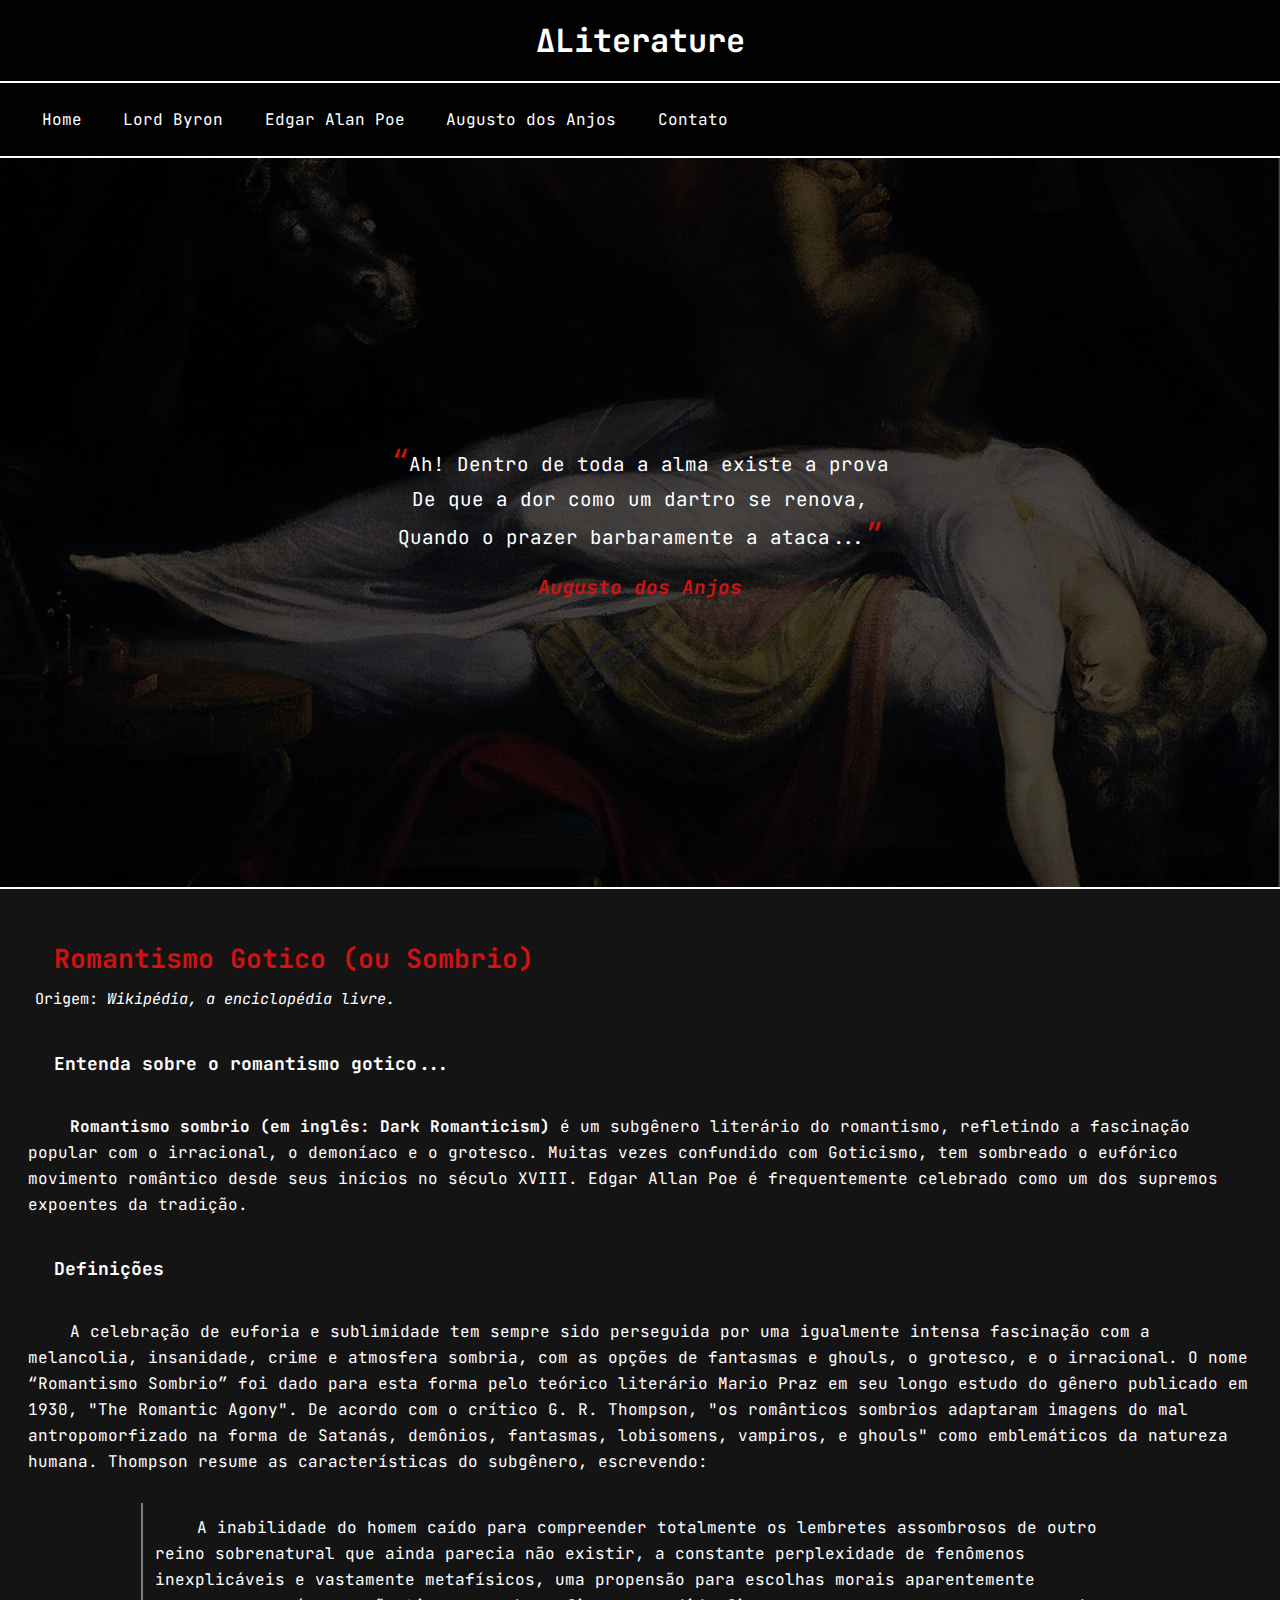
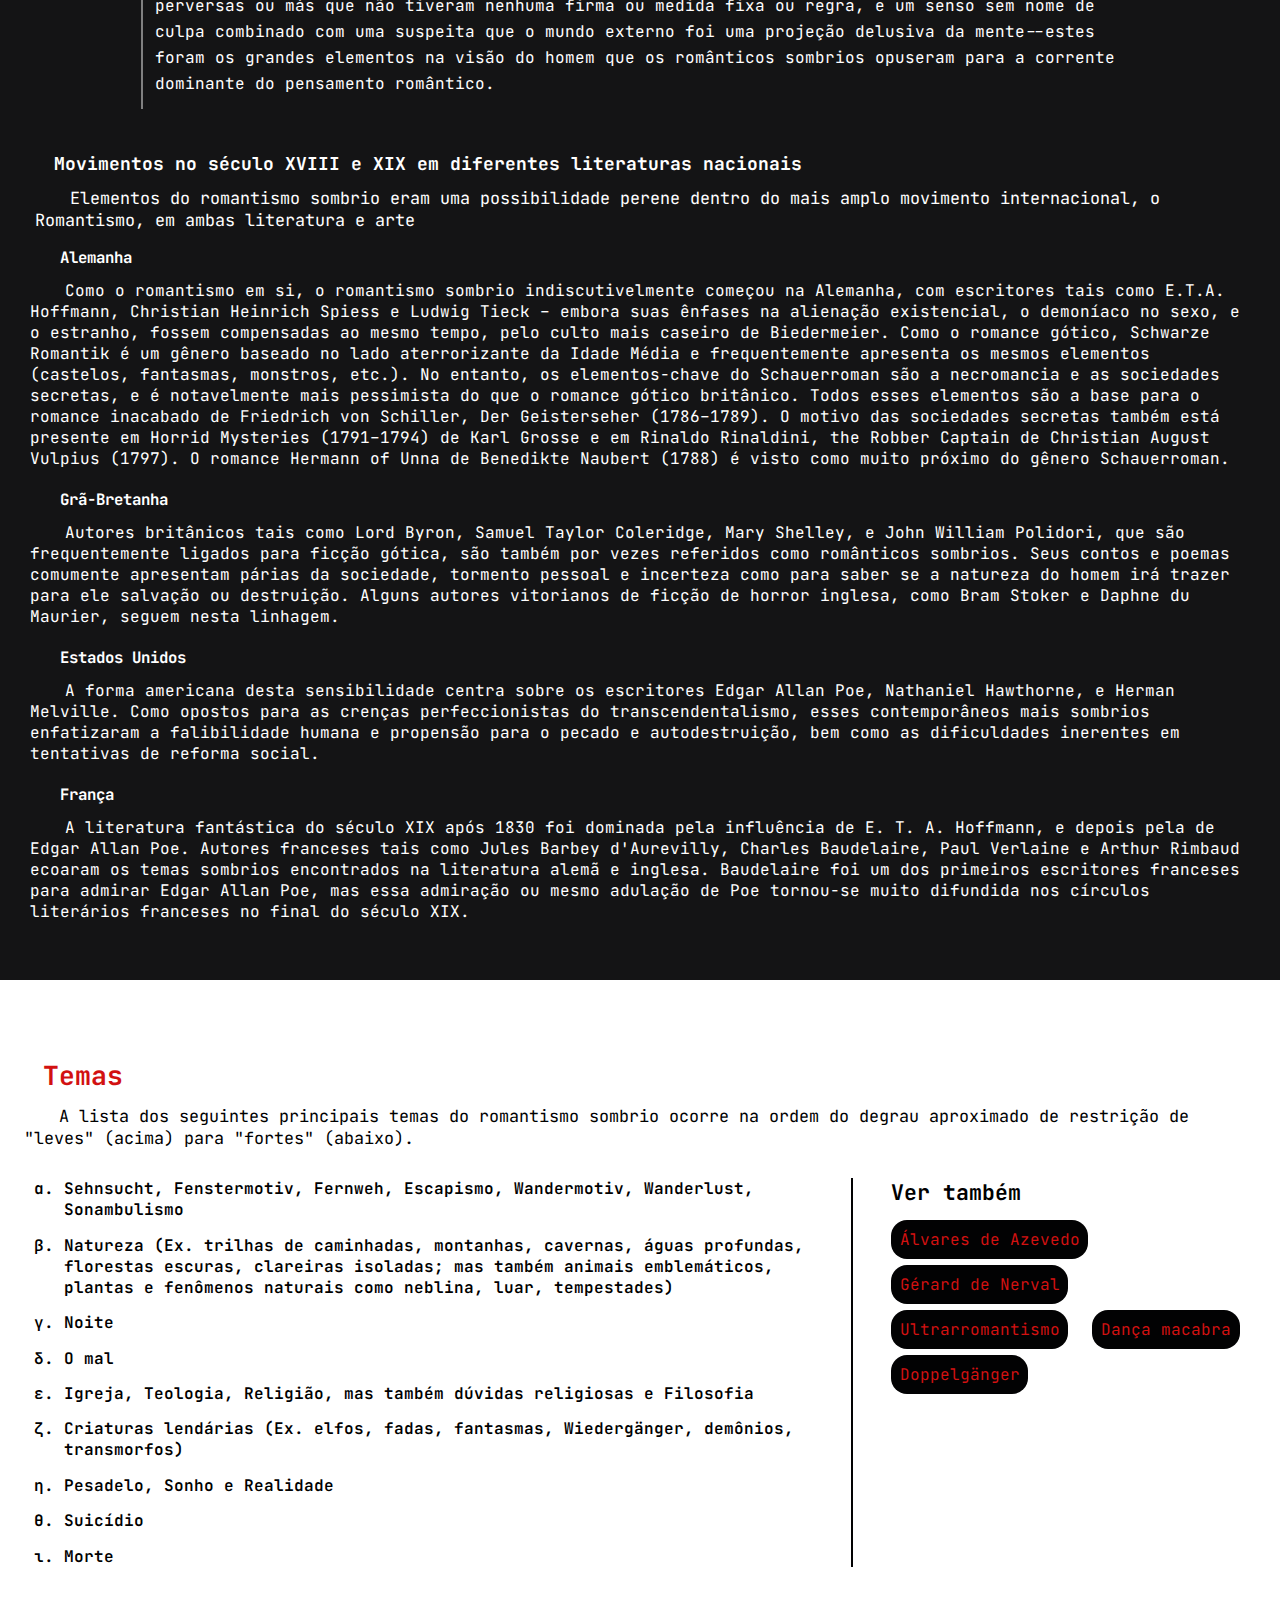
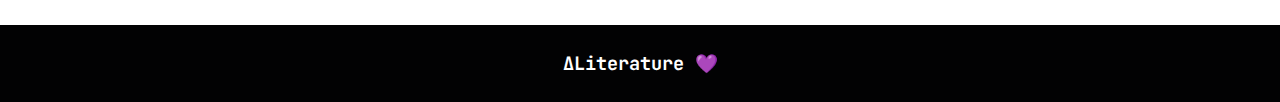
<file: index.html>
<!DOCTYPE html>
<html lang="pt-br" dir="ltr">
  <head>
    <meta name="viewport" content="width=device-width, initial-scale=1.0">
    <meta charset="utf-8">
    <title>ΔLiterature</title>

    <!-- link for files css -->
    <link rel="stylesheet" href="assets/css/globals.css" />
    <link rel="stylesheet" href="assets/css/index.css" />
  </head>

  <body>
    <!-- container -->
    <div class="container">

      <!-- header page -->
      <header class="header-page">
        <!-- box logo -->
        <div class="box-logo">
          <h1 class="logo">
            ΔLiterature
          </h1>
        </div>

        <!-- navbar -->
        <nav class="navbar">
          <!-- nav links -->
          <ul class="nav-links">
            <!-- nav link -->
            <li class="nav-link">
              <a href="index.html">Home</a>
            </li>
            <!-- nav link -->
            <li class="nav-link">
              <a href="lord-byron.html">Lord Byron</a>
            </li>
            <!-- nav link -->
            <li class="nav-link">
              <a href="edgar-alan-poe.html">Edgar Alan Poe</a>
            </li>
            <!-- nav link -->
            <li class="nav-link">
              <a href="augusto-dos-anjos.html">Augusto dos Anjos</a>
            </li>
             <!-- nav link -->
             <li class="nav-link">
              <a href="contact.html">Contato</a>
            </li>
          </ul>
        </nav>

      </header>
      <!-- /header page -->

      <!-- page -->
      <main class="page">

        <!-- hero container -->
        <div class="hero-container">
          <div class="hero">
            <div class="hero-content">

              <p>
                <span>“</span>Ah! Dentro de toda a alma existe a prova
                <br>
                De que a dor como um dartro se renova,
                <br>
                Quando o prazer barbaramente a ataca...<span>”</span>
              </p>

              <span><em><strong>Augusto dos Anjos</strong></em></span>
            </div>
          </div>
        </div>
        <!-- /hero container -->

        <section class="apresent">
          <header>
            <h2 class="heading">Romantismo Gotico (ou Sombrio)</h2>
            <span class="origin-article">Origem: <em>Wikipédia, a enciclopédia livre.</em></span>
          </header>

          <article>
            <header>
              <h4 class="subheading">
                Entenda sobre o romantismo gotico...
              </h4>
            </header>

            <div class="content">
              <p>
                <strong>Romantismo sombrio (em inglês: Dark Romanticism)</strong> é um subgênero literário do romantismo, refletindo a fascinação popular com o irracional, o demoníaco e o grotesco. Muitas vezes confundido com Goticismo, tem sombreado o eufórico movimento romântico desde seus inícios no século XVIII. Edgar Allan Poe é frequentemente celebrado como um dos supremos expoentes da tradição.
              </p>
            </div>
          </article>

          <article>
            <header>
              <h4 class="subheading">Definições</h4>
            </header>

            <div class="content">
              <p>
                A celebração de euforia e sublimidade tem sempre sido perseguida por uma igualmente intensa fascinação com a melancolia, insanidade, crime e atmosfera sombria, com as opções de fantasmas e ghouls, o grotesco, e o irracional. O nome “Romantismo Sombrio” foi dado para esta forma pelo teórico literário Mario Praz em seu longo estudo do gênero publicado em 1930, "The Romantic Agony".

                De acordo com o crítico G. R. Thompson, "os românticos sombrios adaptaram imagens do mal antropomorfizado na forma de Satanás, demônios, fantasmas, lobisomens, vampiros, e ghouls" como emblemáticos da natureza humana. Thompson resume as características do subgênero, escrevendo:
              </p>

              <div class="quotation-box">
                <div class="quotation">
                  <p>
                    A inabilidade do homem caído para compreender totalmente os lembretes assombrosos de outro reino sobrenatural que ainda parecia não existir, a constante perplexidade de fenômenos inexplicáveis e vastamente metafísicos, uma propensão para escolhas morais aparentemente perversas ou más que não tiveram nenhuma firma ou medida fixa ou regra, e um senso sem nome de culpa combinado com uma suspeita que o mundo externo foi uma projeção delusiva da mente--estes foram os grandes elementos na visão do homem que os românticos sombrios opuseram para a corrente dominante do pensamento romântico.
                  </p>
                </div>
              </div>

            </div>

          </article>

          <article>
            <header>
              <h4 class="subheading">
                Movimentos no século XVIII e XIX em diferentes literaturas nacionais
              </h4>

              <p class="note-header">
                Elementos do romantismo sombrio eram uma possibilidade perene dentro do mais amplo movimento internacional, o Romantismo, em ambas literatura e arte
              </p>
            </header>

            <div class="box-container">
              <div class="box">
                <h5>Alemanha</h5>

                <p>
                  Como o romantismo em si, o romantismo sombrio indiscutivelmente começou na Alemanha, com escritores tais como E.T.A. Hoffmann, Christian Heinrich Spiess e Ludwig Tieck – embora suas ênfases na alienação existencial, o demoníaco no sexo, e o estranho, fossem compensadas ao mesmo tempo, pelo culto mais caseiro de Biedermeier.

                  Como o romance gótico, Schwarze Romantik é um gênero baseado no lado aterrorizante da Idade Média e frequentemente apresenta os mesmos elementos (castelos, fantasmas, monstros, etc.). No entanto, os elementos-chave do Schauerroman são a necromancia e as sociedades secretas, e é notavelmente mais pessimista do que o romance gótico britânico. Todos esses elementos são a base para o romance inacabado de Friedrich von Schiller, Der Geisterseher (1786–1789). O motivo das sociedades secretas também está presente em Horrid Mysteries (1791–1794) de Karl Grosse e em Rinaldo Rinaldini, the Robber Captain de Christian August Vulpius (1797). O romance Hermann of Unna de Benedikte Naubert (1788) é visto como muito próximo do gênero Schauerroman.
                </p>
              </div>

              <div class="box">
                <h5>Grã-Bretanha</h5>

                <p>
                  Autores britânicos tais como Lord Byron, Samuel Taylor Coleridge, Mary Shelley, e John William Polidori, que são frequentemente ligados para ficção gótica, são também por vezes referidos como românticos sombrios.
                  Seus contos e poemas comumente apresentam párias da sociedade, tormento pessoal e incerteza como para saber se a natureza do homem irá trazer para ele salvação ou destruição. Alguns autores vitorianos de ficção de horror inglesa, como Bram Stoker e Daphne du Maurier, seguem nesta linhagem.
                </p>
              </div>

              <div class="box">
                <h5>
                  Estados Unidos
                </h5>

                <p>
                  A forma americana desta sensibilidade centra sobre os escritores Edgar Allan Poe, Nathaniel Hawthorne, e Herman Melville. Como opostos para as crenças perfeccionistas do transcendentalismo, esses contemporâneos mais sombrios enfatizaram a falibilidade humana e propensão para o pecado e autodestruição, bem como as dificuldades inerentes em tentativas de reforma social.
                </p>
              </div>

              <div class="box">
                <h5>
                  França
                </h5>

                <p>
                  A literatura fantástica do século XIX após 1830 foi dominada pela influência de E. T. A. Hoffmann, e depois pela de Edgar Allan Poe. Autores franceses tais como Jules Barbey d'Aurevilly, Charles Baudelaire, Paul Verlaine e Arthur Rimbaud ecoaram os temas sombrios encontrados na literatura alemã e inglesa. Baudelaire foi um dos primeiros escritores franceses para admirar Edgar Allan Poe, mas essa admiração ou mesmo adulação de Poe tornou-se muito difundida nos círculos literários franceses no final do século XIX.
                </p>
              </div>
            </div>

          </article>
          
        </section>

        <section class="themes">
          <header>
            <h2 class="heading">
              Temas
            </h2>

            <p class="note-header">
              A lista dos seguintes principais temas do romantismo sombrio ocorre na ordem do degrau aproximado de restrição de "leves" (acima) para "fortes" (abaixo).
            </p>
          </header>
          
          <div class="box-themes">
            <article class="themes-container">

              <ul class="themes-list">
                <li class="theme-item">
                  Sehnsucht, Fenstermotiv, Fernweh, Escapismo, Wandermotiv, Wanderlust, Sonambulismo
                </li>
  
                <li class="theme-item">
                  Natureza (Ex. trilhas de caminhadas, montanhas, cavernas, águas profundas, florestas escuras, clareiras isoladas; mas também animais emblemáticos, plantas e fenômenos naturais como neblina, luar, tempestades)
                </li>
  
                <li class="theme-item">
                  Noite
                </li>
  
                <li class="theme-item">
                  O mal
                </li>
  
                <li class="theme-item">
                  Igreja, Teologia, Religião, mas também dúvidas religiosas e Filosofia
                </li>
  
                <li class="theme-item">
                  Criaturas lendárias (Ex. elfos, fadas, fantasmas, Wiedergänger, demônios, transmorfos)
                </li>
  
                <li class="theme-item">
                  Pesadelo, Sonho e Realidade
                </li>
  
                <li class="theme-item">
                  Suicídio
                </li>
  
                <li class="theme-item">
                  Morte
                </li>
              </ul>
            </article>
  
            <!-- recomended -->
            <aside class="recomended-container">
  
              <div class="recomended">
                <h3 class="subheading">
                  Ver também
                </h3>
  
                <ul class="recomended-links">
                  <li class="recomended-link">
                    <a href="#">Álvares de Azevedo
                    </a>
                  </li>
                  <li class="recomended-link">
                    <a href="#">Gérard de Nerval
                    </a>
                  </li>
                  <li class="recomended-link">
                    <a href="#">Ultrarromantismo
                    </a>
                  </li>
                  <li class="recomended-link">
                    <a href="#">Dança macabra
                    </a>
                  </li>
                  <li class="recomended-link">
                    <a href="#">Doppelgänger
                    </a>
                  </li>
                </ul>
              </div>
            </aside>
            <!-- /recomended -->
            
          </div>
        </section>

      </main>
      <!-- /page -->


      <footer class="footer-page">
        <h5 class="footer-logo">
          ΔLiterature 💜
        </h5>
      </footer>
    </div>
    <!-- /container -->

  </body>

</html>
</file>
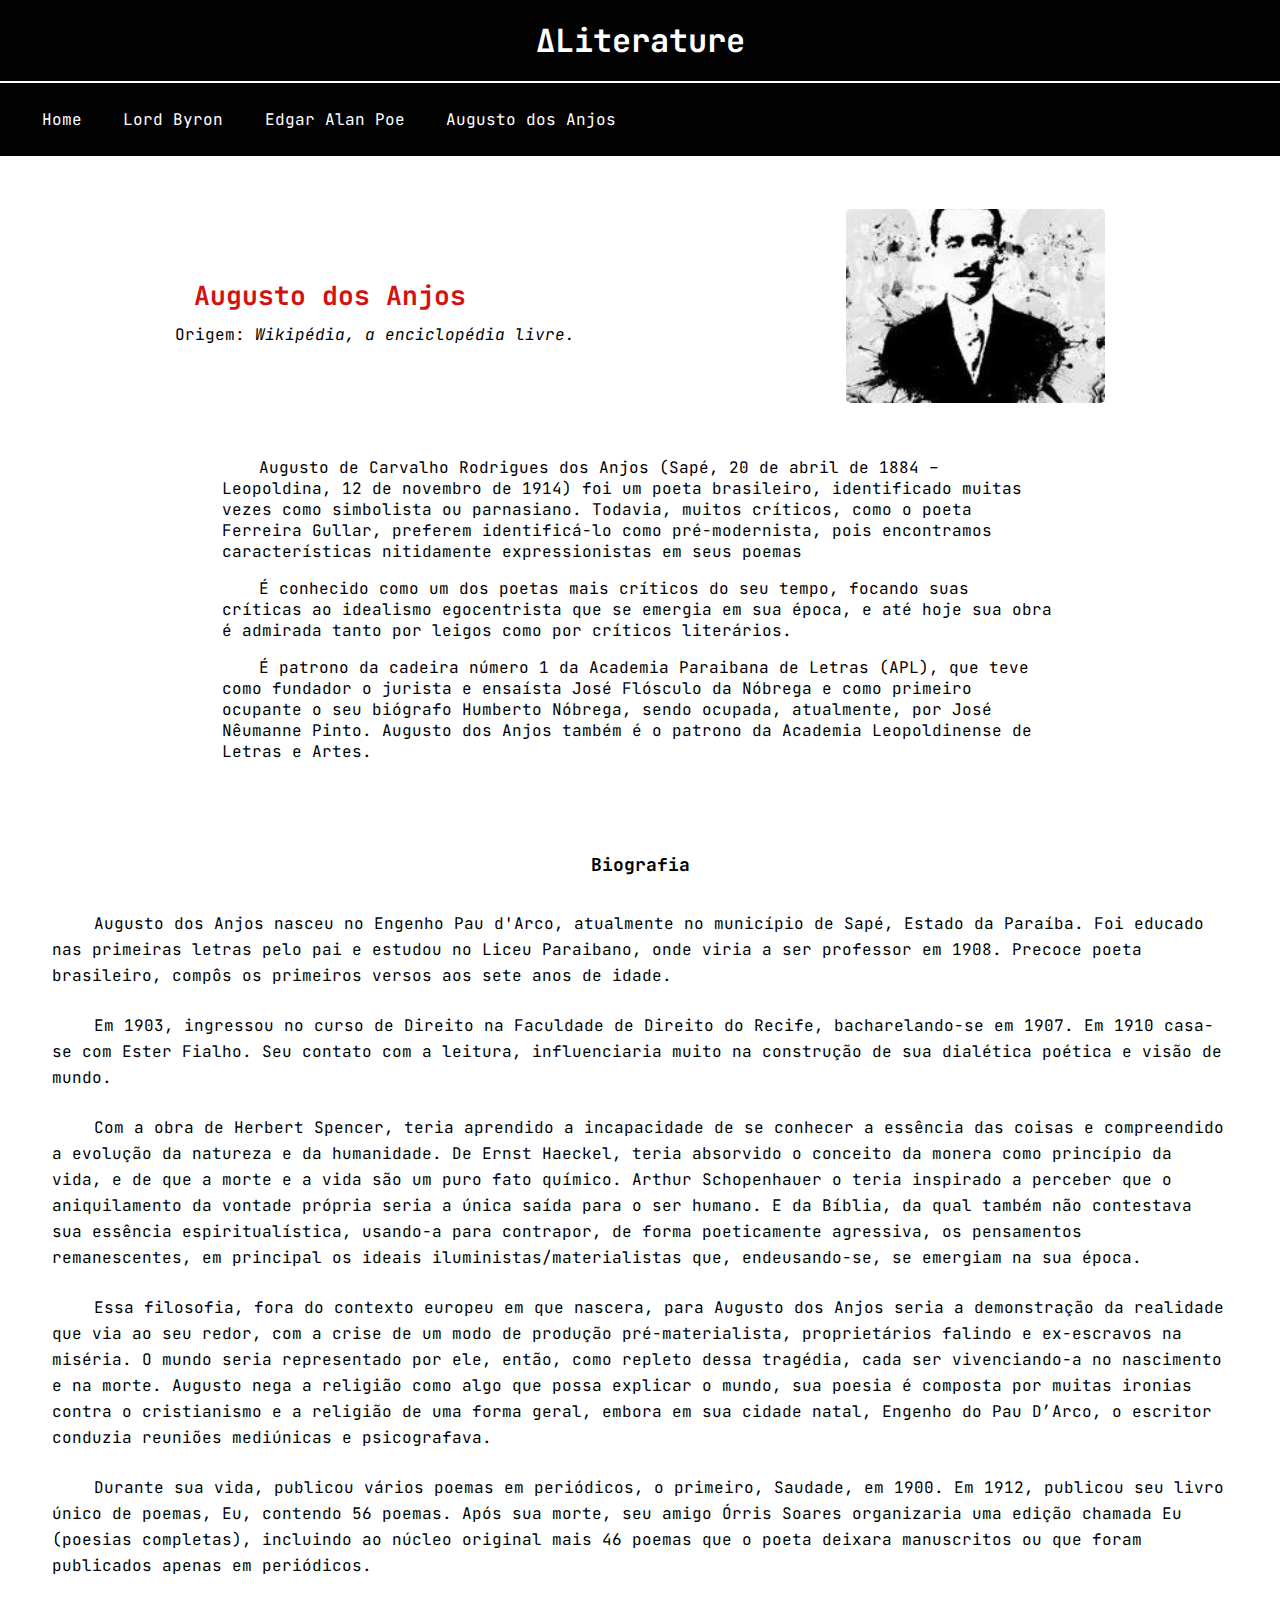
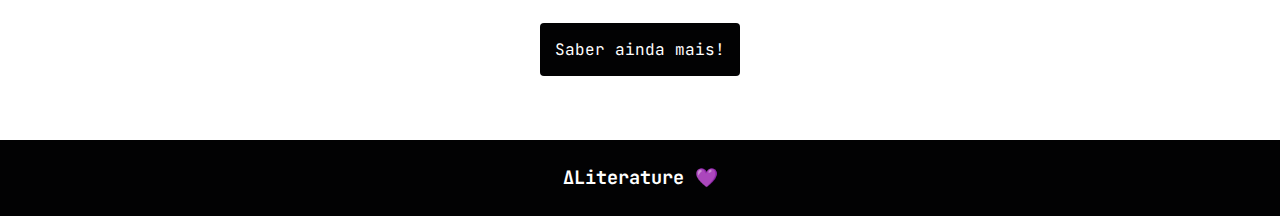
<file: augusto-dos-anjos.html>
<!DOCTYPE html>
<html lang="pt-br" dir="ltr">

<head>
  <meta name="viewport" content="width=device-width, initial-scale=1.0">
  <meta charset="utf-8">
  <title>ΔLiterature</title>

  <!-- link for files css -->
  <link rel="stylesheet" href="assets/css/globals.css" />
  <link rel="stylesheet" href="assets/css/auhor_pages.css" />
</head>

<body>
  <!-- container -->
  <div class="container">

    <!-- header page -->
    <header class="header-page">
      <!-- box logo -->
      <div class="box-logo">
        <h1 class="logo">
          ΔLiterature
        </h1>
      </div>

      <!-- navbar -->
      <nav class="navbar">
        <!-- nav links -->
        <ul class="nav-links">
          <!-- nav link -->
          <li class="nav-link">
            <a href="index.html">Home</a>
          </li>
          <!-- nav link -->
          <li class="nav-link">
            <a href="lord-byron.html">Lord Byron</a>
          </li>
          <!-- nav link -->
          <li class="nav-link">
            <a href="edgar-alan-poe.html">Edgar Alan Poe</a>
          </li>
          <!-- nav lin -->
          <li class="nav-link">
            <a href="augusto-dos-anjos.html">Augusto dos Anjos</a>
          </li>
        </ul>
      </nav>

    </header>
    <!-- /header page -->

    <!-- page -->
    <main class="page">
      <section class="author-page">
        <header class="header-author">
          <div>
            <h2 class="heading">Augusto dos Anjos</h2>
            <span class="origin-article">Origem: <em>Wikipédia, a enciclopédia livre.</em></span>
          </div>

          <div class="image-author" id="augusto_dos_anjos"></div>
        </header>

        <article class="author-description">
          <p>
            Augusto de Carvalho Rodrigues dos Anjos (Sapé, 20 de abril de 1884 – Leopoldina, 12 de novembro de 1914) foi
            um poeta brasileiro, identificado muitas vezes como simbolista ou parnasiano. Todavia, muitos críticos, como
            o poeta Ferreira Gullar, preferem identificá-lo como pré-modernista, pois encontramos características
            nitidamente expressionistas em seus poemas
          </p>

          <p>
            É conhecido como um dos poetas mais críticos do seu tempo, focando suas críticas ao idealismo egocentrista
            que se emergia em sua época, e até hoje sua obra é admirada tanto por leigos como por críticos literários.
          </p>

          <p>
            É patrono da cadeira número 1 da Academia Paraibana de Letras (APL), que teve como fundador o jurista e
            ensaísta José Flósculo da Nóbrega e como primeiro ocupante o seu biógrafo Humberto Nóbrega, sendo ocupada,
            atualmente, por José Nêumanne Pinto. Augusto dos Anjos também é o patrono da Academia Leopoldinense de
            Letras e Artes.
          </p>
        </article>

        <article class="biography">
          <header>
            <h3 class="subheading">Biografia</h3>
          </header>

          <div class="content">
            <p>
              Augusto dos Anjos nasceu no Engenho Pau d'Arco, atualmente no município de Sapé, Estado da Paraíba. Foi
              educado nas primeiras letras pelo pai e estudou no Liceu Paraibano, onde viria a ser professor em 1908.
              Precoce poeta brasileiro, compôs os primeiros versos aos sete anos de idade.
            </p>

            <p>
              Em 1903, ingressou no curso de Direito na Faculdade de Direito do Recife, bacharelando-se em 1907. Em 1910
              casa-se com Ester Fialho. Seu contato com a leitura, influenciaria muito na construção de sua dialética
              poética e visão de mundo.
            </p>

            <p>
              Com a obra de Herbert Spencer, teria aprendido a incapacidade de se conhecer a essência das coisas e
              compreendido a evolução da natureza e da humanidade. De Ernst Haeckel, teria absorvido o conceito da
              monera como princípio da vida, e de que a morte e a vida são um puro fato químico. Arthur Schopenhauer o
              teria inspirado a perceber que o aniquilamento da vontade própria seria a única saída para o ser humano. E
              da Bíblia, da qual também não contestava sua essência espiritualística, usando-a para contrapor, de forma
              poeticamente agressiva, os pensamentos remanescentes, em principal os ideais iluministas/materialistas
              que, endeusando-se, se emergiam na sua época.
            </p>

            <p>
              Essa filosofia, fora do contexto europeu em que nascera, para Augusto dos Anjos seria a demonstração da
              realidade que via ao seu redor, com a crise de um modo de produção pré-materialista, proprietários falindo
              e ex-escravos na miséria. O mundo seria representado por ele, então, como repleto dessa tragédia, cada ser
              vivenciando-a no nascimento e na morte. Augusto nega a religião como algo que possa explicar o mundo, sua
              poesia é composta por muitas ironias contra o cristianismo e a religião de uma forma geral, embora em sua
              cidade natal, Engenho do Pau D’Arco, o escritor conduzia reuniões mediúnicas e psicografava.
            </p>

            <p>
              Durante sua vida, publicou vários poemas em periódicos, o primeiro, Saudade, em 1900. Em 1912, publicou
              seu livro único de poemas, Eu, contendo 56 poemas. Após sua morte, seu amigo Órris Soares organizaria uma
              edição chamada Eu (poesias completas), incluindo ao núcleo original mais 46 poemas que o poeta deixara
              manuscritos ou que foram publicados apenas em periódicos.
            </p>
          </div>
        </article>

        <div class="btn-more-info">
          <a href="https://pt.wikipedia.org/wiki/Augusto_dos_Anjos">Saber ainda mais!</a>
        </div>
      </section>
    </main>
    <!-- /page -->


    <footer class="footer-page">
      <h5 class="footer-logo">
        ΔLiterature 💜
      </h5>
    </footer>
  </div>
  <!-- /container -->

</body>

</html>
</file>
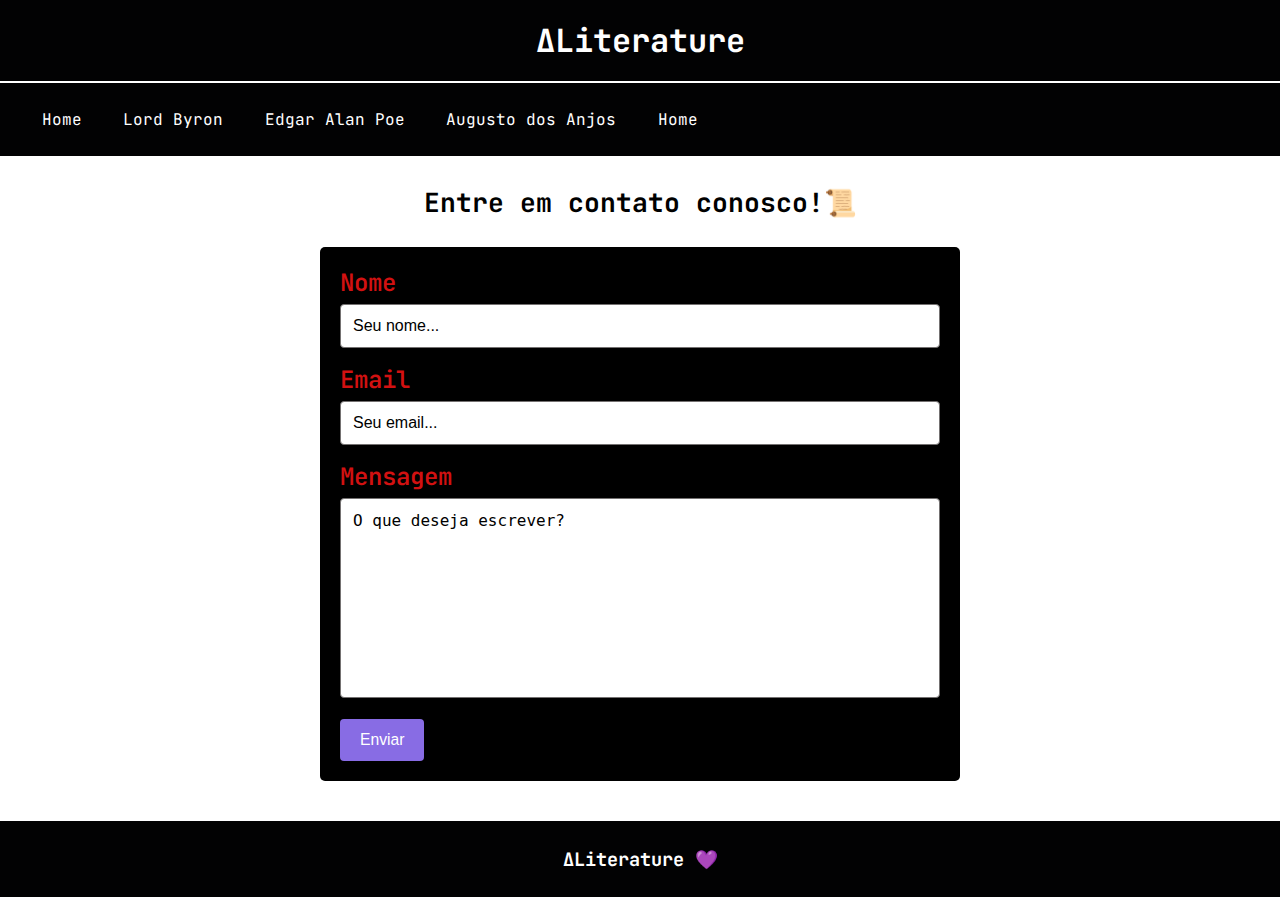
<file: contact.html>
<!DOCTYPE html>
<html lang="pt-br" dir="ltr">
  <head>
    <meta name="viewport" content="width=device-width, initial-scale=1.0">
    <meta charset="utf-8">
    <title>ΔLiterature</title>

    <!-- link for files css -->
    <link rel="stylesheet" href="assets/css/globals.css" />
    <link rel="stylesheet" href="assets/css/contact.css" />
  </head>

  <body>
    <!-- container -->
    <div class="container">

      <!-- header page -->
      <header class="header-page">
        <!-- box logo -->
        <div class="box-logo">
          <h1 class="logo">
            ΔLiterature
          </h1>
        </div>

        <!-- navbar -->
        <nav class="navbar">
          <!-- nav links -->
          <ul class="nav-links">
            <!-- nav link -->
            <li class="nav-link">
              <a href="index.html">Home</a>
            </li>
            <!-- nav link -->
            <li class="nav-link">
              <a href="lord-byron.html">Lord Byron</a>
            </li>
            <!-- nav link -->
            <li class="nav-link">
              <a href="edgar-alan-poe.html">Edgar Alan Poe</a>
            </li>
            <!-- nav link -->
            <li class="nav-link">
              <a href="augusto-dos-anjos.html">Augusto dos Anjos</a>
            </li>
             <!-- nav link -->
             <li class="nav-link">
              <a href="index.html">Home</a>
            </li>
          </ul>
        </nav>

      </header>
      <!-- /header page -->

      <!-- page -->
      <main class="page contact">
        <!-- header -->
        <header>
          <h2 class="heading">
            Entre em contato conosco!📜
          </h2>
        </header>

        <!-- container contact -->
        <section class="container-contact">
          <!-- form -->
          <form action="#">
            <label for="name">Nome</label>
            <input type="text" id="fname" name="firstname" placeholder="Seu nome...">

            <label for="name">Email</label>
            <input type="email" id="email" name="email" placeholder="Seu email...">
        
            <label for="subject" class="sr-only">Mensagem</label>
            <textarea id="subject" name="subject" placeholder="O que deseja escrever?" style="height:200px"></textarea>
        
            <input type="submit" value="Enviar">
          </form>
          <!-- /form -->

        </section>
        <!-- /container contact -->

      </main>
      <!-- /page -->

      <!-- footer page -->
      <footer class="footer-page">
        <h5 class="footer-logo">
          ΔLiterature 💜
        </h5>
      </footer>
    </div>
    <!-- /container -->

  </body>

</html>
</file>
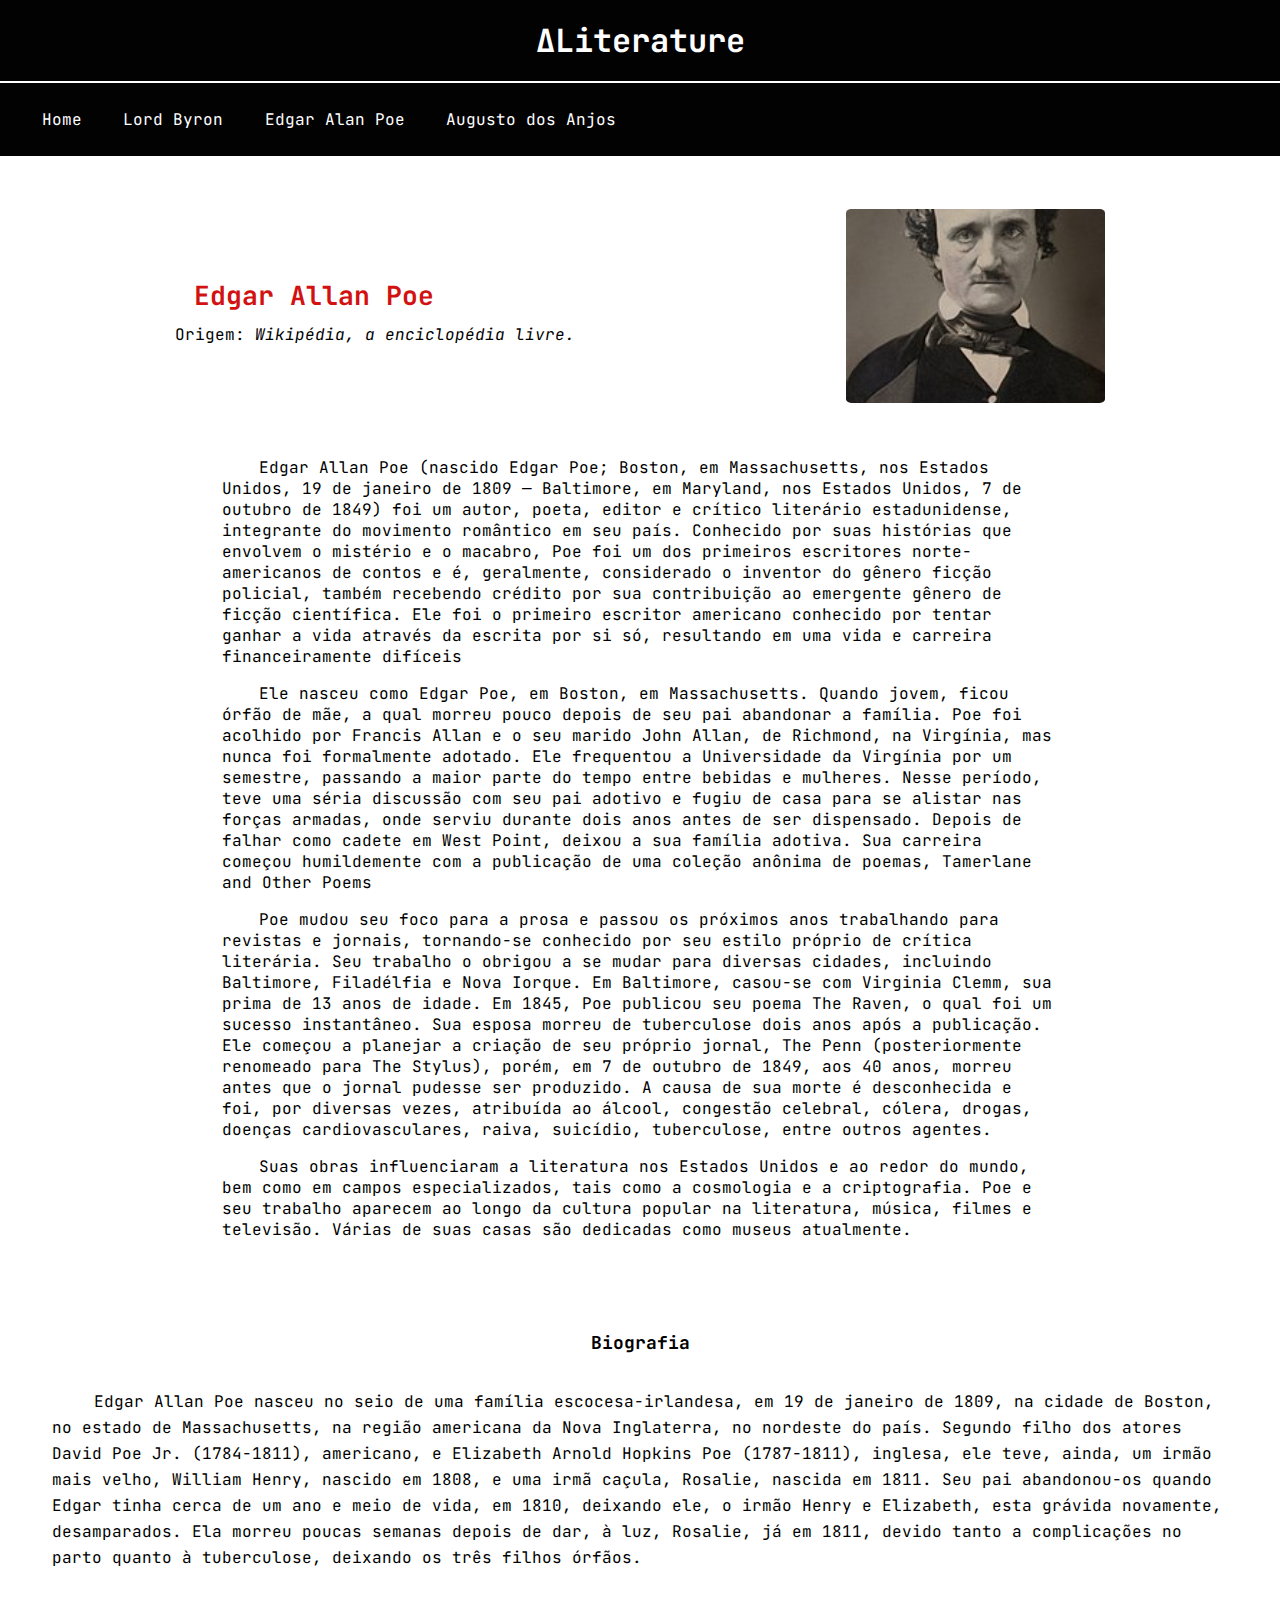
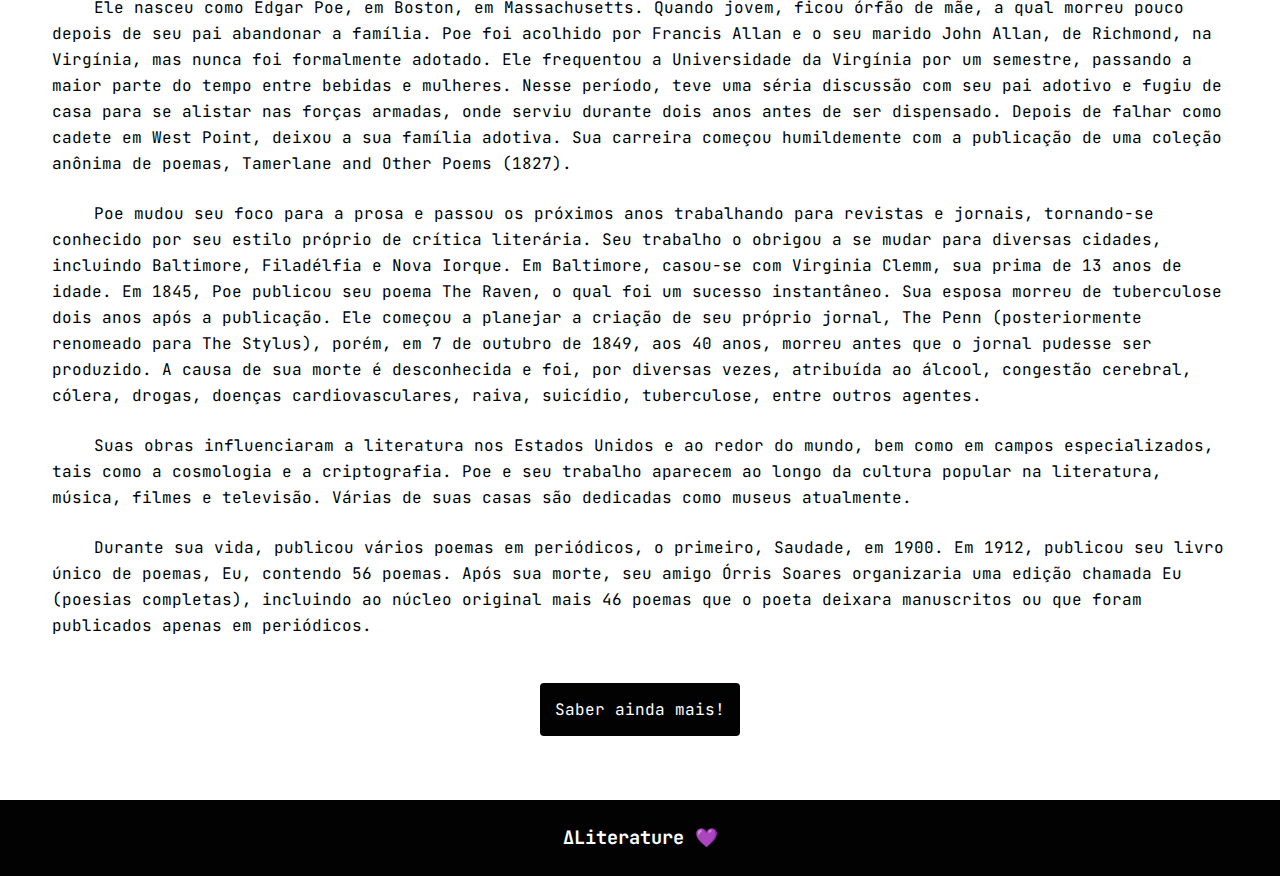
<file: edgar-alan-poe.html>
<!DOCTYPE html>
<html lang="pt-br" dir="ltr">
  <head>
    <meta http-equiv="X-UA-Compatible" content="IE=edge">
    <meta name="viewport" content="width=device-width, initial-scale=1.0">
    <meta charset="utf-8">
    <title>ΔLiterature</title>

    <!-- link for files css -->
    <link rel="stylesheet" href="assets/css/globals.css" />
    <link rel="stylesheet" href="assets/css/auhor_pages.css" />
  </head>

  <body>
    <!-- container -->
    <div class="container">

      <!-- header page -->
      <header class="header-page">
        <!-- box logo -->
        <div class="box-logo">
          <h1 class="logo">
            ΔLiterature
          </h1>
        </div>

        <!-- navbar -->
        <nav class="navbar">
          <!-- nav links -->
          <ul class="nav-links">
            <!-- nav link -->
            <li class="nav-link">
              <a href="index.html">Home</a>
            </li>
            <!-- nav link -->
            <li class="nav-link">
              <a href="lord-byron.html">Lord Byron</a>
            </li>
            <!-- nav link -->
            <li class="nav-link">
              <a href="edgar-alan-poe.html">Edgar Alan Poe</a>
            </li>
            <!-- nav lin -->
            <li class="nav-link">
              <a href="augusto-dos-anjos.html">Augusto dos Anjos</a>
            </li>
          </ul>
        </nav>

      </header>
      <!-- /header page -->

      <!-- page -->
      <main class="page">
        <section class="author-page">
            <header>
                <div>
                    <h2 class="heading">Edgar Allan Poe</h2>
                    <span class="origin-article">Origem: <em>Wikipédia, a enciclopédia livre.</em></span>
                </div>

                <div class="image-author" id="edgar-allan-poe"></div>
            </header>

            <article class="author-description">
                <p>
                    Edgar Allan Poe (nascido Edgar Poe; Boston, em Massachusetts, nos Estados Unidos, 19 de janeiro de 1809 — Baltimore, em Maryland, nos Estados Unidos, 7 de outubro de 1849) foi um autor, poeta, editor e crítico literário estadunidense, integrante do movimento romântico em seu país. Conhecido por suas histórias que envolvem o mistério e o macabro, Poe foi um dos primeiros escritores norte-americanos de contos e é, geralmente, considerado o inventor do gênero ficção policial, também recebendo crédito por sua contribuição ao emergente gênero de ficção científica. Ele foi o primeiro escritor americano conhecido por tentar ganhar a vida através da escrita por si só, resultando em uma vida e carreira financeiramente difíceis
                </p>

                <p>
                    Ele nasceu como Edgar Poe, em Boston, em Massachusetts. Quando jovem, ficou órfão de mãe, a qual morreu pouco depois de seu pai abandonar a família. Poe foi acolhido por Francis Allan e o seu marido John Allan, de Richmond, na Virgínia, mas nunca foi formalmente adotado. Ele frequentou a Universidade da Virgínia por um semestre, passando a maior parte do tempo entre bebidas e mulheres. Nesse período, teve uma séria discussão com seu pai adotivo e fugiu de casa para se alistar nas forças armadas, onde serviu durante dois anos antes de ser dispensado. Depois de falhar como cadete em West Point, deixou a sua família adotiva. Sua carreira começou humildemente com a publicação de uma coleção anônima de poemas, Tamerlane and Other Poems
                </p>

                <p>
                    Poe mudou seu foco para a prosa e passou os próximos anos trabalhando para revistas e jornais, tornando-se conhecido por seu estilo próprio de crítica literária. Seu trabalho o obrigou a se mudar para diversas cidades, incluindo Baltimore, Filadélfia e Nova Iorque. Em Baltimore, casou-se com Virginia Clemm, sua prima de 13 anos de idade. Em 1845, Poe publicou seu poema The Raven, o qual foi um sucesso instantâneo. Sua esposa morreu de tuberculose dois anos após a publicação. Ele começou a planejar a criação de seu próprio jornal, The Penn (posteriormente renomeado para The Stylus), porém, em 7 de outubro de 1849, aos 40 anos, morreu antes que o jornal pudesse ser produzido. A causa de sua morte é desconhecida e foi, por diversas vezes, atribuída ao álcool, congestão celebral, cólera, drogas, doenças cardiovasculares, raiva, suicídio, tuberculose, entre outros agentes.
                </p>

                <p>
                    Suas obras influenciaram a literatura nos Estados Unidos e ao redor do mundo, bem como em campos especializados, tais como a cosmologia e a criptografia. Poe e seu trabalho aparecem ao longo da cultura popular na literatura, música, filmes e televisão. Várias de suas casas são dedicadas como museus atualmente.
                </p>
            </article>

            <article class="biography">
                <header>
                    <h3 class="subheading">Biografia</h3>
                </header>

                <div class="content">
                    <p>
                        Edgar Allan Poe nasceu no seio de uma família escocesa-irlandesa, em 19 de janeiro de 1809, na cidade de Boston, no estado de Massachusetts, na região americana da Nova Inglaterra, no nordeste do país. Segundo filho dos atores David Poe Jr. (1784-1811), americano, e Elizabeth Arnold Hopkins Poe (1787-1811), inglesa, ele teve, ainda, um irmão mais velho, William Henry, nascido em 1808, e uma irmã caçula, Rosalie, nascida em 1811. Seu pai abandonou-os quando Edgar tinha cerca de um ano e meio de vida, em 1810, deixando ele, o irmão Henry e Elizabeth, esta grávida novamente, desamparados. Ela morreu poucas semanas depois de dar, à luz, Rosalie, já em 1811, devido tanto a complicações no parto quanto à tuberculose, deixando os três filhos órfãos.
                    </p>

                    <p>
                        Ele nasceu como Edgar Poe, em Boston, em Massachusetts. Quando jovem, ficou órfão de mãe, a qual morreu pouco depois de seu pai abandonar a família. Poe foi acolhido por Francis Allan e o seu marido John Allan, de Richmond, na Virgínia, mas nunca foi formalmente adotado. Ele frequentou a Universidade da Virgínia por um semestre, passando a maior parte do tempo entre bebidas e mulheres. Nesse período, teve uma séria discussão com seu pai adotivo e fugiu de casa para se alistar nas forças armadas, onde serviu durante dois anos antes de ser dispensado. Depois de falhar como cadete em West Point, deixou a sua família adotiva. Sua carreira começou humildemente com a publicação de uma coleção anônima de poemas, Tamerlane and Other Poems (1827).
                    </p>

                    <p>
                        Poe mudou seu foco para a prosa e passou os próximos anos trabalhando para revistas e jornais, tornando-se conhecido por seu estilo próprio de crítica literária. Seu trabalho o obrigou a se mudar para diversas cidades, incluindo Baltimore, Filadélfia e Nova Iorque. Em Baltimore, casou-se com Virginia Clemm, sua prima de 13 anos de idade. Em 1845, Poe publicou seu poema The Raven, o qual foi um sucesso instantâneo. Sua esposa morreu de tuberculose dois anos após a publicação. Ele começou a planejar a criação de seu próprio jornal, The Penn (posteriormente renomeado para The Stylus), porém, em 7 de outubro de 1849, aos 40 anos, morreu antes que o jornal pudesse ser produzido. A causa de sua morte é desconhecida e foi, por diversas vezes, atribuída ao álcool, congestão cerebral, cólera, drogas, doenças cardiovasculares, raiva, suicídio, tuberculose, entre outros agentes.
                    </p>

                    <p>
                        Suas obras influenciaram a literatura nos Estados Unidos e ao redor do mundo, bem como em campos especializados, tais como a cosmologia e a criptografia. Poe e seu trabalho aparecem ao longo da cultura popular na literatura, música, filmes e televisão. Várias de suas casas são dedicadas como museus atualmente.
                    </p>

                    <p>
                        Durante sua vida, publicou vários poemas em periódicos, o primeiro, Saudade, em 1900. Em 1912, publicou seu livro único de poemas, Eu, contendo 56 poemas. Após sua morte, seu amigo Órris Soares organizaria uma edição chamada Eu (poesias completas), incluindo ao núcleo original mais 46 poemas que o poeta deixara manuscritos ou que foram publicados apenas em periódicos.
                    </p>
                </div>
            </article>

            <div class="btn-more-info">
              <a href="https://pt.wikipedia.org/wiki/Edgar_Allan_Poe">Saber ainda mais!</a>
            </div>
        </section>
      </main>
      <!-- /page -->


      <footer class="footer-page">
        <h5 class="footer-logo">
          ΔLiterature 💜
        </h5>
      </footer>
    </div>
    <!-- /container -->

  </body>

</html>
</file>
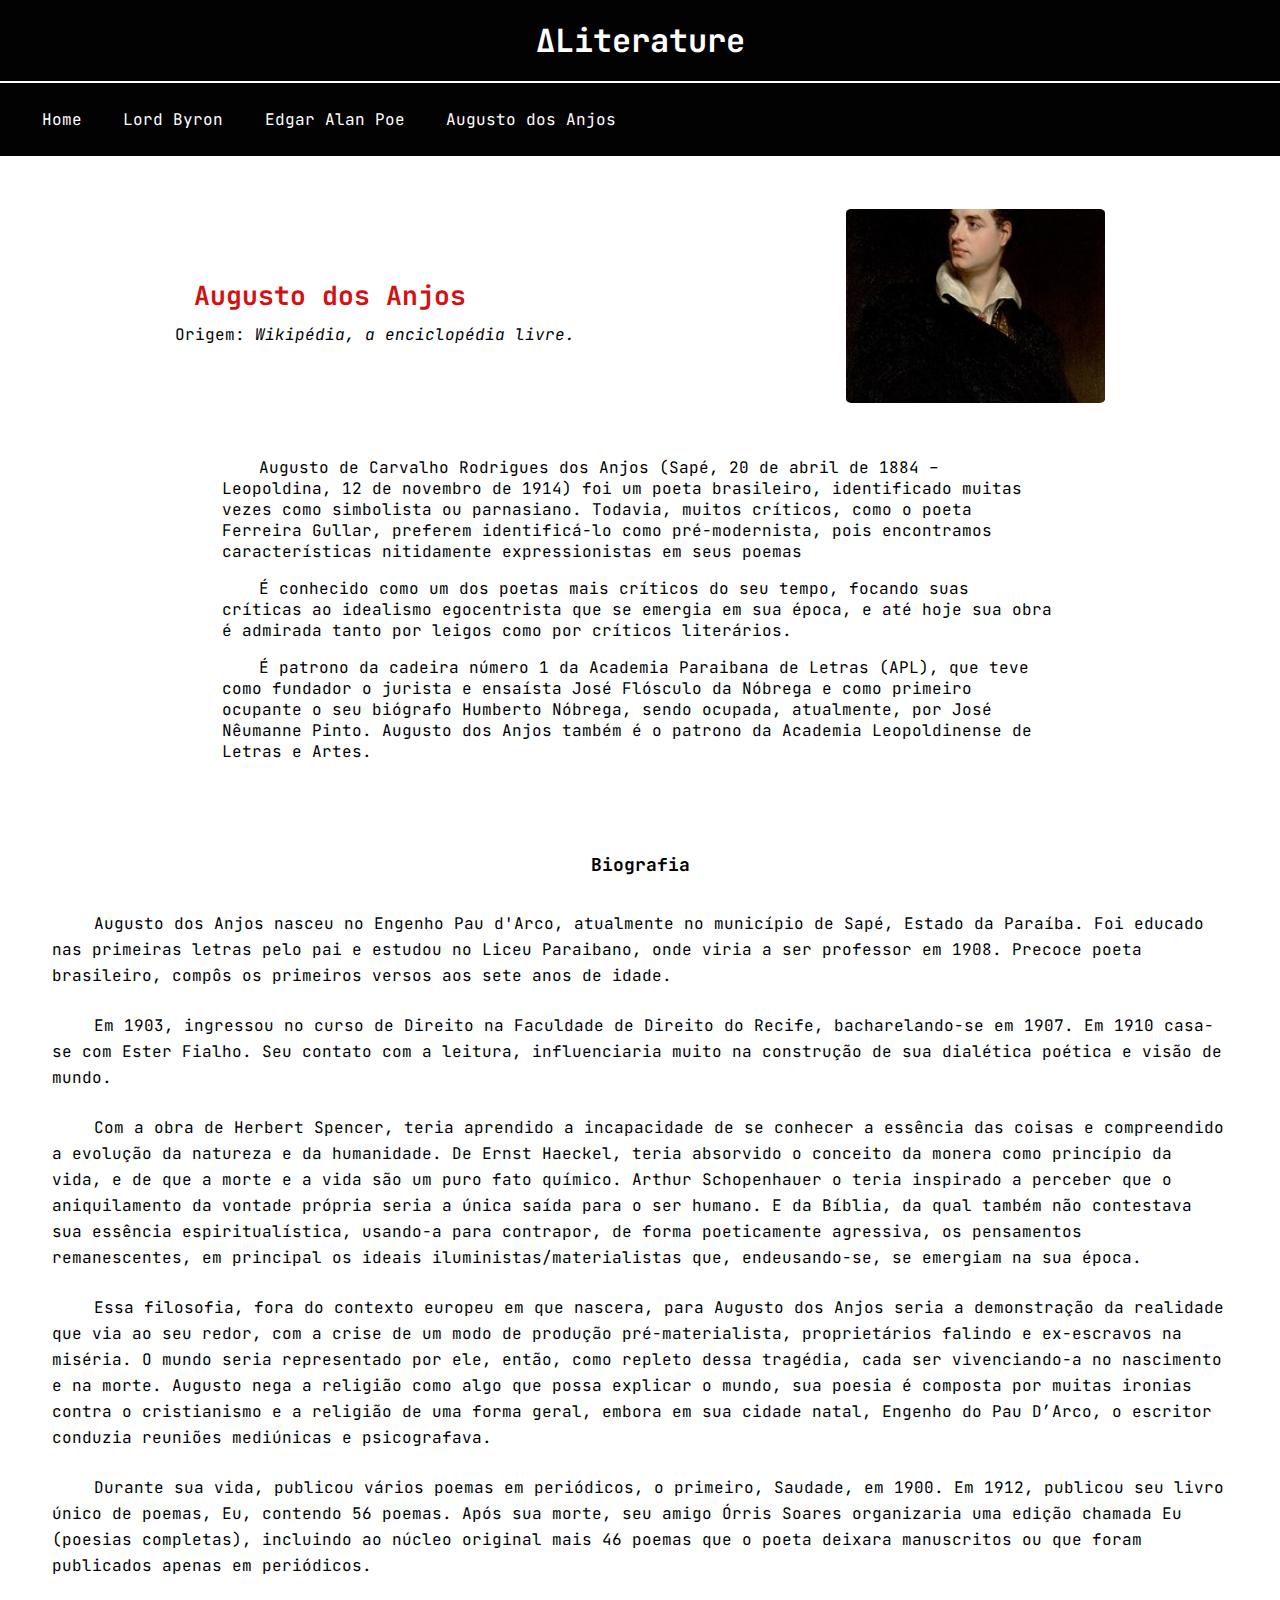
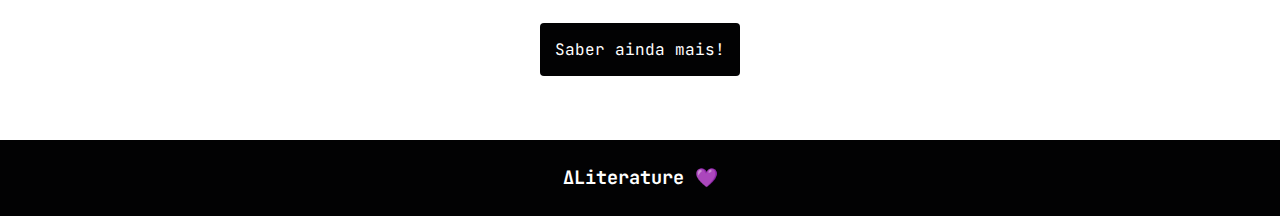
<file: lord-byron.html>
<!DOCTYPE html>
<html lang="pt-br" dir="ltr">
  <head>
    <meta name="viewport" content="width=device-width, initial-scale=1.0">
    <meta charset="utf-8">
    <title>ΔLiterature</title>

    <!-- link for files css -->
    <link rel="stylesheet" href="assets/css/globals.css" />
    <link rel="stylesheet" href="assets/css/auhor_pages.css" />
  </head>

  <body>
    <!-- container -->
    <div class="container">

      <!-- header page -->
      <header class="header-page">
        <!-- box logo -->
        <div class="box-logo">
          <h1 class="logo">
            ΔLiterature
          </h1>
        </div>

        <!-- navbar -->
        <nav class="navbar">
          <!-- nav links -->
          <ul class="nav-links">
            <!-- nav link -->
            <li class="nav-link">
              <a href="index.html">Home</a>
            </li>
            <!-- nav link -->
            <li class="nav-link">
              <a href="lord-byron.html">Lord Byron</a>
            </li>
            <!-- nav link -->
            <li class="nav-link">
              <a href="edgar-alan-poe.html">Edgar Alan Poe</a>
            </li>
            <!-- nav lin -->
            <li class="nav-link">
              <a href="augusto-dos-anjos.html">Augusto dos Anjos</a>
            </li>
          </ul>
        </nav>

      </header>
      <!-- /header page -->

      <!-- page -->
      <main class="page">
        <section class="author-page">
            <header class="header-author">
                <div>
                    <h2 class="heading">Augusto dos Anjos</h2>
                    <span class="origin-article">Origem: <em>Wikipédia, a enciclopédia livre.</em></span>
                </div>

                <div class="image-author" id="lord_byron"></div>
            </header>

            <article class="author-description">
                <p>
                    Augusto de Carvalho Rodrigues dos Anjos (Sapé, 20 de abril de 1884 – Leopoldina, 12 de novembro de 1914) foi um poeta brasileiro, identificado muitas vezes como simbolista ou parnasiano. Todavia, muitos críticos, como o poeta Ferreira Gullar, preferem identificá-lo como pré-modernista, pois encontramos características nitidamente expressionistas em seus poemas
                </p>

                <p>
                    É conhecido como um dos poetas mais críticos do seu tempo, focando suas críticas ao idealismo egocentrista que se emergia em sua época, e até hoje sua obra é admirada tanto por leigos como por críticos literários.
                </p>

                <p>
                    É patrono da cadeira número 1 da Academia Paraibana de Letras (APL), que teve como fundador o jurista e ensaísta José Flósculo da Nóbrega e como primeiro ocupante o seu biógrafo Humberto Nóbrega, sendo ocupada, atualmente, por José Nêumanne Pinto. Augusto dos Anjos também é o patrono da Academia Leopoldinense de Letras e Artes.
                </p>
            </article>

            <article class="biography">
                <header>
                    <h3 class="subheading">Biografia</h3>
                </header>

                <div class="content">
                    <p>
                        Augusto dos Anjos nasceu no Engenho Pau d'Arco, atualmente no município de Sapé, Estado da Paraíba. Foi educado nas primeiras letras pelo pai e estudou no Liceu Paraibano, onde viria a ser professor em 1908. Precoce poeta brasileiro, compôs os primeiros versos aos sete anos de idade.
                    </p>

                    <p>
                        Em 1903, ingressou no curso de Direito na Faculdade de Direito do Recife, bacharelando-se em 1907. Em 1910 casa-se com Ester Fialho. Seu contato com a leitura, influenciaria muito na construção de sua dialética poética e visão de mundo.
                    </p>

                    <p>
                        Com a obra de Herbert Spencer, teria aprendido a incapacidade de se conhecer a essência das coisas e compreendido a evolução da natureza e da humanidade. De Ernst Haeckel, teria absorvido o conceito da monera como princípio da vida, e de que a morte e a vida são um puro fato químico. Arthur Schopenhauer o teria inspirado a perceber que o aniquilamento da vontade própria seria a única saída para o ser humano. E da Bíblia, da qual também não contestava sua essência espiritualística, usando-a para contrapor, de forma poeticamente agressiva, os pensamentos remanescentes, em principal os ideais iluministas/materialistas que, endeusando-se, se emergiam na sua época.
                    </p>

                    <p>
                        Essa filosofia, fora do contexto europeu em que nascera, para Augusto dos Anjos seria a demonstração da realidade que via ao seu redor, com a crise de um modo de produção pré-materialista, proprietários falindo e ex-escravos na miséria. O mundo seria representado por ele, então, como repleto dessa tragédia, cada ser vivenciando-a no nascimento e na morte. Augusto nega a religião como algo que possa explicar o mundo, sua poesia é composta por muitas ironias contra o cristianismo e a religião de uma forma geral, embora em sua cidade natal, Engenho do Pau D’Arco, o escritor conduzia reuniões mediúnicas e psicografava.
                    </p>

                    <p>
                        Durante sua vida, publicou vários poemas em periódicos, o primeiro, Saudade, em 1900. Em 1912, publicou seu livro único de poemas, Eu, contendo 56 poemas. Após sua morte, seu amigo Órris Soares organizaria uma edição chamada Eu (poesias completas), incluindo ao núcleo original mais 46 poemas que o poeta deixara manuscritos ou que foram publicados apenas em periódicos.
                    </p>
                </div>
            </article>

            <div class="btn-more-info">
              <a href="https://pt.wikipedia.org/wiki/Augusto_dos_Anjos">Saber ainda mais!</a>
            </div>
        </section>
      </main>
      <!-- /page -->


      <footer class="footer-page">
        <h5 class="footer-logo">
          ΔLiterature 💜
        </h5>
      </footer>
    </div>
    <!-- /container -->

  </body>

</html>
</file>
<file: assets/css/globals.css>
/*
================
  Font
================
*/
@import url('https://fonts.googleapis.com/css2?family=JetBrains+Mono&display=swap');

/*
================
   Scroll Bar
================
*/
html::-webkit-scrollbar{
    width: .65rem;
}

html::-webkit-scrollbar-track{
    background: #000;

}

html::-webkit-scrollbar-thumb{
    background: #D21111;
    border-radius: 1px;
}


:root {
    --black: #020203;
    --white: #fff;
}


/*
================
   Reset
================
*/
* {
    box-sizing: border-box;
    margin: 0;
    padding: 0;
}


/*
================
   Globals
================
*/
body {
    height: 100vh;
    font-family: 'JetBrains Mono', monospace;
}

a {
    text-decoration: none;
}

ul,
ol {
    list-style: none;
}

/*
================
  Classes
  Globals
================
*/
.content p {
    text-indent: 42px;
    padding: 12px;
    line-height: 26px;
}

.heading {
    padding: .7rem 1.2rem;

    color: #d21111;
    font-size: 1.65rem;
}

.note-header {
    font-size: 1.05rem;
    text-indent: 26pt;
}

.subheading {
    font-size: 1.12rem;
    padding: .7rem 1.2rem;
}

.btn-more-info {
    background: var(--black);
    width: 200px;

    margin: 0 auto;
    padding: 1rem .45rem;
    border-radius: 4px;
    text-align: center;
}

.btn-more-info a {
    color: var(--white);
}

.btn-more-info:hover{
    border: 4px solid  #d21111;
}


/*
================
  header Page
================
*/
.header-page {
    display: flex;
    flex-direction: column;
    justify-content: center;
    align-items: center;

    background-color: var(--black);

    color: var(--white);
}

.box-logo {
    padding: 1.2rem;
}

.navbar {
    border-top: 2px solid var(--white);
    border-bottom: 2px solid var(--white);
    width: 100%;
}

.navbar .nav-links {
    display: flex;
    justify-content: flex-start;
    align-items: center;

    padding: .6rem 1.3rem;
}

.nav-link {
    padding: 1rem 1.3rem;
    position: relative;
}

.nav-link a {
    color: #fff;
    transition: color .5s;
}

.nav-link a:hover {
    color: #D21111;
    letter-spacing: .2pt;
}


/*
================
  Footer Page
================
*/
.footer-page {
    display: flex;
    flex-direction: column;
    justify-content: center;
    align-items: center;

    background-color: var(--black);
    padding: 1.6rem;

    color: var(--white);
}

.footer-page .footer-logo {
    font-size: 1.16rem;
}


/*
================
  Hero
================
*/
.hero-container {
    width: 100%;
    height: 81vh;
    background: url("../img/Dark-romanticism.jpg");
    background-position: right;
    background-repeat: no-repeat;
    background-size: cover;
}

.hero {
    width: 100%;
    height: 100%;

    background: rgba(0, 0, 0, 0.71);
}

.hero-content {
    display: flex;
    flex-direction: column;
    align-items: center;
    justify-content: center;

    height: 100%;

    color: white;
}

.hero-content p {
    font-size: 1.2rem;
    line-height: 26pt;
    text-align: center;
}
.hero-content span, 
.hero-content p > span {
    color: #d21111;
    font-size: 1.8rem;
}

.hero-content span {
    margin-top: 1.2rem;
    font-size: 1.2rem;
}
</file>
<file: assets/css/index.css>
/*
================
  Apresent
================
*/
.apresent {
    background:#020203ed;
    padding: 1.6rem 1rem;
    padding-bottom: 3.9rem;
    padding-bottom: 3.6rem;
    border-top: 2px solid var(--white);

    height: 100%;
    width: 100%;

    color: var(--white);
}

.apresent header {
    padding: 1rem 1.2rem;
}

.apresent header .origin-article {
    font-size: .95rem;
}


/*
================
   Quotation 
   Box
================
*/
.quotation-box {
    /* background: gray; */
    width: 100%;
    height: 100%;

    margin-top: 1rem;
    margin-bottom: 1rem;
    padding-left: 10%;
    padding-right: 10%;
}

.quotation-box .quotation {
    border-left: 2px solid gray;
}

.box-container {
    /* display: grid;

    grid-template-columns repeat(2, 1fr);
    gap: 1.5rem; */

    display: flex;
    flex: 1;
    gap: 1.2rem;
    flex-flow: wrap column;
    justify-content: space-between;
}

.box-container .box {
    padding: 0 .9rem;
}

.box-container .box h5 {
    font-size: .98rem;
    text-indent: 22pt;
    padding-bottom: .8rem;
}

.box-container .box p {
    text-indent: 26pt;
}


.themes {
    padding: 3rem 0;
}

.themes  header {
    padding: 1.2rem 1.5rem;
}

.themes-list {
    display: flex;
    flex: 1;
    flex-direction: column;
    gap: .9rem;

    list-style: lower-greek;
    padding-left: 2rem;
}

.themes-list .theme-item {
    font-weight: 600;
}


.box-themes {
    display: grid;
    grid-template-columns: 2fr 1fr;
    gap: 1.5rem;
    padding: .67rem 2rem;
}

@media screen and (max-width: 780px) {
    .box-themes {
        grid-template-columns: 1fr;
    }

    .recomended-container {
        margin-top: 1.2rem;
    }
}

.recomended-container {
    padding-left: 2.4rem;
    border-left: 2px solid var(--black)
}

.recomended h3 {
    font-size: 1.34rem;

    padding: 0;
    padding-bottom: 1.4rem;
}

.recomended-links {
    display: flex;
    flex-direction: row;
    flex-wrap: wrap;
    gap: 1.5rem;
}

.recomended-link a {
    text-indent: 24pt;
    color: #d21111;
    background: var(--black);
    border-radius: 16px;
    padding: .55rem .54rem
}

.recomended-link a:hover {
    border: 2px solid var(--black);
}
</file>
<file: assets/css/auhor_pages.css>
/*
================
   Author Page
================
*/
.author-page {
    padding: 0 .5rem;
    padding-top: 1.2rem;
    padding-bottom: 4rem;
}

.author-page header {
    display: flex;
    align-items: center;
    justify-content: space-around;

    padding: 2rem;
    padding-bottom: 1.2rem;
    margin-bottom: 2.2rem;
}

.image-author {
    background-repeat: no-repeat;
    background-position: center;
    background-size: cover;

    width: 259px;
    height: 194px;
    border-radius: 2%;
}

.author-description {
    display: flex;
    gap: 1rem;
    align-items: center;
    flex-direction: column;
    justify-content: space-around;

    margin-bottom: 1rem;
}

.author-description p {
    max-width: 900px;
    padding: 0 2rem;

    text-indent: 28pt;
}

.biography header {
    padding-bottom: .7rem;
    margin-bottom: 0;
}

@media screen and (min-width: 1440px) {
    .biography header h3.subheading {
        font-size: 1.4rem;
    }
}

.biography {
    padding: 2rem;
}


/*
================
   Author Image
================
*/
#augusto_dos_anjos {
    background-image: url("../img/augusto_dos_anjos.jpg");
}
#lord_byron {
    background-image: url("../img/Byron.jpg");
}
#edgar-allan-poe {
    background-image: url("../img/Edgar_Allan_Poe.jpg");
}
</file>
<file: assets/css/contact.css>
.page.contact {
    display: flex;
    align-items: center;
    justify-content: center;
    flex-direction: column;
    gap: 1rem;
    margin: 1rem 0;
    margin-bottom: 2.5rem;
}

header h2.heading {
    color: black;
}

label {
    color: #d21111;
    font-size: 1.5rem;
    font-weight: 600;
    margin-bottom: 1rem;
}

input[type=text],
input[type=email],
textarea {
    width: 100%;

    padding: 12px;
    border: 1px solid rgb(116, 113, 113);
    border-radius: 4px;
    margin-top: 6px;
    margin-bottom: 16px;

    color: black;
    font-size: 1rem;

    outline: none;
    resize: none;
}

input[type=text]::placeholder,
input[type=email]::placeholder,
textarea::placeholder{
    color: black;
    font-size: 1rem;
}

input[type=submit] {
    background-color: #886CE4;

    padding: 12px 20px;
    border: none;
    border-radius: 4px;

    font-size: 0.98rem;
    color: white;

    cursor: pointer;
}

input[type=submit]:hover {
    background-color: #7e60df;
}

.container-contact {
    background-color: black;
    max-width: 50vw;

    border-radius: 5px;
    padding: 20px;
    /* margin: 4rem 0; */
}
</file>
